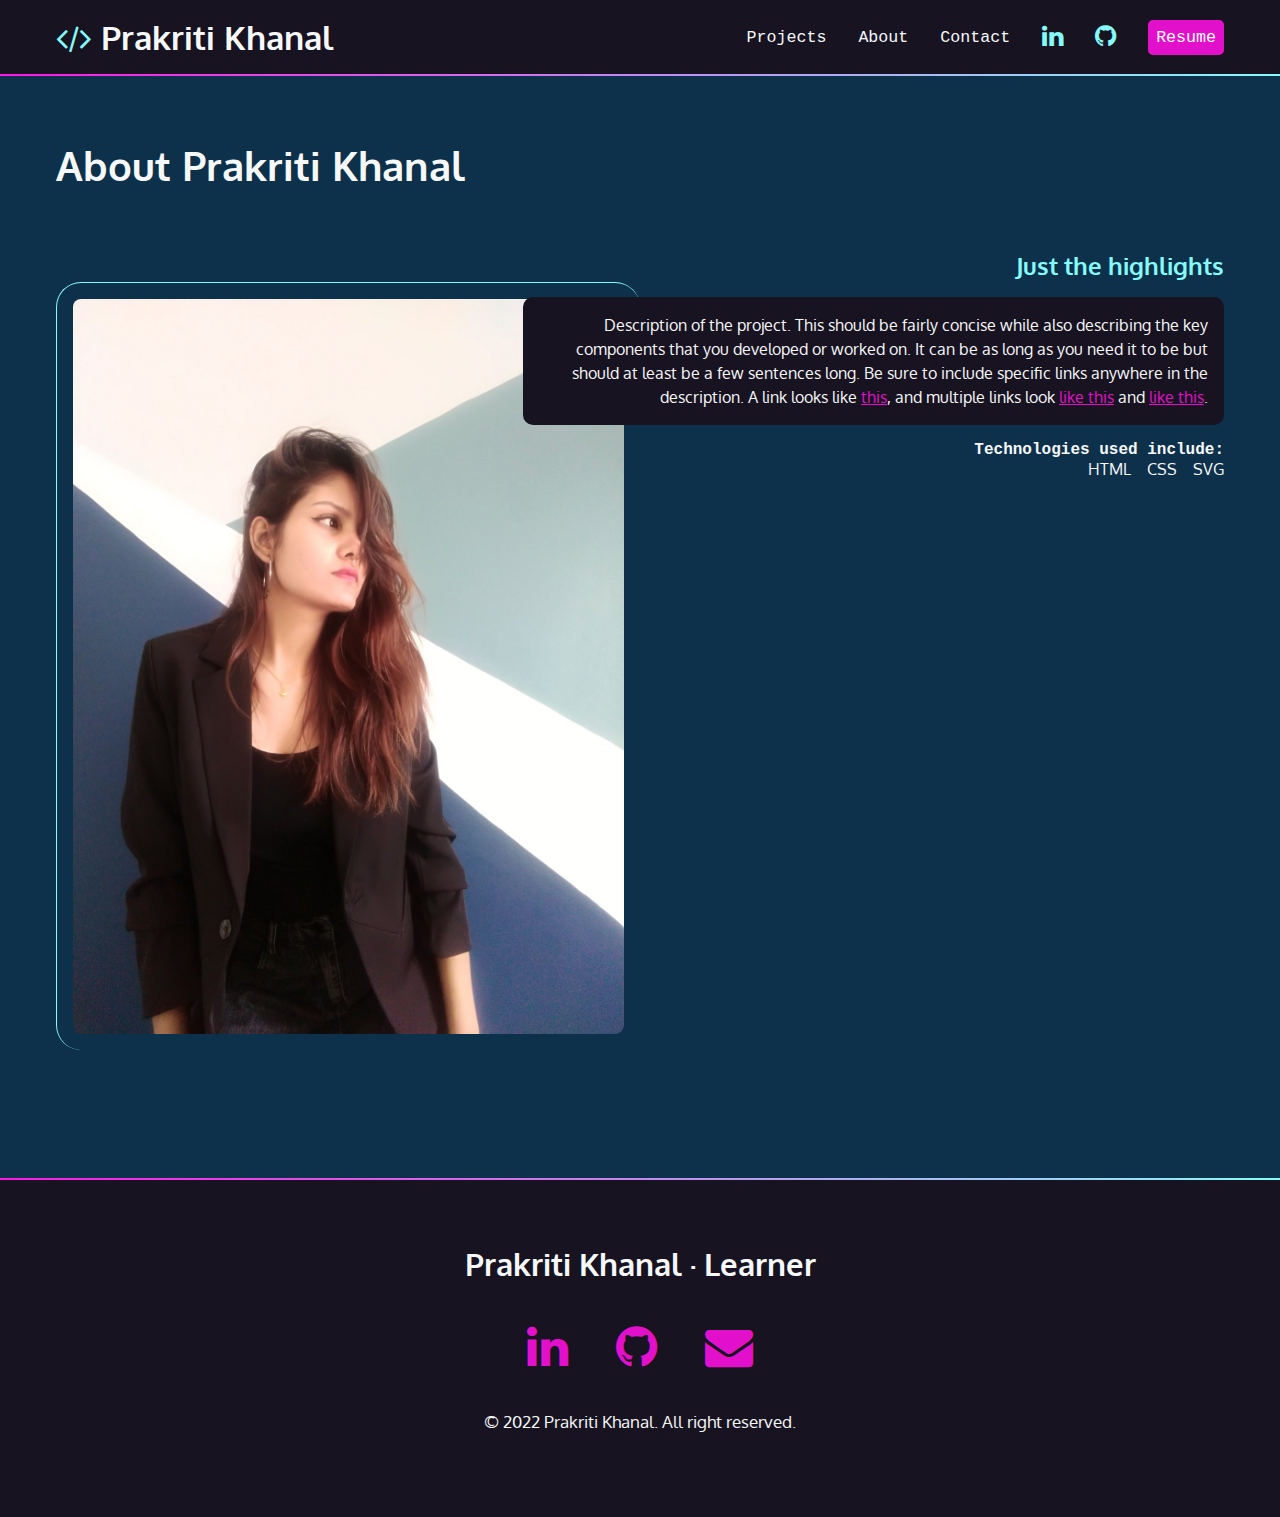
<file: about.html>
<!DOCTYPE html>
<html lang="en">
<head>
    <meta charset="UTF-8">
    <meta http-equiv="X-UA-Compatible" content="IE=edge">
    <meta name="viewport" content="width=device-width, initial-scale=1.0">
    <title>Document</title>
</head>
<link rel="stylesheet" href="style.css">
<link href="https://fonts.googleapis.com/css2?family=Oxygen&display=swap" rel="stylesheet">
<link rel="stylesheet" href="https://cdnjs.cloudflare.com/ajax/libs/font-awesome/4.7.0/css/font-awesome.min.css">


<body>
    <nav>
        <ul>
            <li>
                <h1>
                    <a href="index.html">
                        <span class="fa fa-code" aria-hidden="true"></span>
                        <span>Prakriti Khanal</span>
                    </a>
                </h1>
            </li>
            <li><a href="#projects">Projects</a></li>
            
            <li><a href="about.html">About</a></li>

            <li><a href="#contact">Contact</a></li>

            <li><a href="https://www.linkedin.com/in/prakriti-khanal-2b880b169/"target="_blank"> 
                <span class="fa fa-linkedin" aria-hidden="true"></span> 
                <span class="sr-only">LinkedIn</span></a></li>

            <li><a href="https://github.com/prakritii" target="_blank">
                <span class="fa fa-github" aria-hidden="true">
                </span>
                <span class="sr-only">Github</span></a></li>

                <li>
                    <a href="https://www.dropbox.com/s/3z2hm5gu3v2lrfy/JenKramerCV.pdf?dl=0" class="button">
                        Resume
                    </a>
                </li>
        </ul>
    </nav>

  
    <div class="gradient"></div>
    <div class="section-dkblue">
        <section id="projects">
            <h2>About Prakriti Khanal</h2>
            <article>
                <div class="text">
                    <h3>Just the highlights</h3>
                    <p class="blackbox">
                        Description of the project. This should be fairly concise while 
                        also describing the key components that you developed or worked on.
                        It can be as long as you need it to be but should at least be a few sentences long.
                        Be sure to include specific links anywhere in the description.
                        A link looks like <a href="https://frontendmasters.github.io/grid-flexbox-v2/">this</a>,
                        and multiple links look <a href="#">like this</a> and <a href="#">like this</a>.</p>

                        <h4>Technologies used include:</h4>
                        <ul>
                            <li>HTML</li>
                            <li>CSS</li>
                            <li>SVG</li>

                        </ul>
                </div>
                
                <img src="IMG-c05d14828e681ff3d494ddcc1a0602ab-V.jpg" alt="Prakriti Khanal." />
            </article>

           
        </section>
    </div>

   

    <div class="gradient"></div>
    <div class="section-black">
        <footer>
            <h2>Prakriti Khanal &middot; Learner</h2>
            <ul>
                <li>
                    <a href="https://www.linkedin.com/in/prakriti-khanal-2b880b169/" target="_blank">
                        <span class="fa fa-linkedin" aria-hidden="true"></span>
                        <span class="sr-only">LinkedIn</span>
                    </a>
                </li>
                <li>
                    <a href="https://github.com/prakritii" target="_blank">
                        <span class="fa fa-github" aria-hidden="true"></span>
                        <span class="sr-only">Github</span>
                    </a>
                </li>
                <li>
                    <a href="mailto:prakriteekhanal@gmail.com">
                        <span class="fa fa-envelope" aria-hidden="true"></span>
                        <span class="sr-only">Email</span>
                    </a>
                </li>
            </ul>
            <p><small>&copy; 2022 Prakriti Khanal. All right reserved.</small></p>
        </footer>
    </div>
</body>
</html>
</file>
<file: style.css>
/* variables declared here - these are the colors for our pages, as well as the font stacks and sizes. */
:root {
    --black: #171321;
    --dkblue: #0d314b;
    --plum: #4b0d49;
    --hotmag: #ff17e4;
    --magenta: #e310cb;
    --aqua: #86fbfb;
    --white: #f7f8fa;
    --font-size: 1.3rem;
    --mono: "Oxygen mono", monospace;
    --sans: Oxygen, sans-serif;
}
/* border box model: https://css-tricks.com/box-sizing/ */
html {
    box-sizing: border-box;
}
*,
*::before,
*::after {
    box-sizing: inherit;
}

body {
    padding: 0;
    margin: 0;
    font-family: var(--sans);
    background-color: var(--black);
    color: var(--white);
    font-size: var(--font-size);
}

h1, h2, h3 {
    margin: 0;
}

a {
    color: var(--magenta);
}

a:hover {
    color: var(--hotmag);
    text-decoration: none;
}

img {
    width: 100%;
}

/* background color divs */
.section-plum {
    background-color: var(--plum);
}

.section-dkblue {
    background-color: var(--dkblue);
}

.gradient {
    background: linear-gradient(90deg, rgba(255, 23, 228, 1) 0%, rgba(134, 251, 251, 1) 100%);
    height: 2px;
}

/* intro styles */
#intro {
    padding: 4rem 1rem 10rem 1rem;
    max-width: 1200px;
    margin: 0 auto;
}

#intro p {
    font-size: 1rem;
    line-height: 1.5;
}

#intro .name {
    font-family: var(--mono);
}

.name span {
    font-family: var(--sans);
    font-size: 4rem;
    color: var(--aqua);
    display: block;
}

#intro h2 {
    font-size: 4rem;
    font-weight: normal;
}

#contact {
    width: 400px;
    text-align: center;
    margin: 0 auto;
    padding: 3rem 0;
 }

#contact p:last-child {
    margin-top: 3rem;
}

/* navbar */
nav {
    font-family: var(--mono);
    font-size: 80%;
    padding: 1rem;
}

nav h1 a {
    font-family: var(--sans);
}

nav ul {
    list-style-type: none;
    padding: 0;
    margin: 0;
    display: flex;
    flex-flow: row wrap;
    justify-content: center;
    align-items: center;
    gap: 2rem;
}

nav li:first-child {
    flex-basis: 100%;
    text-align: center;
}

nav [class*="fa-"] {
    font-size: 150%;
    color: var(--aqua);
}

nav h1 [class*="fa-"] {
    font-size: 100%;
    color: var(--aqua);
}

nav a {
    color: var(--white);
    text-decoration: none;
    display: block;
}

/* nav a:hover {
    color: var(--magenta);
} */

nav a:hover,
nav [class*="fa-"]:hover {
    color: var(--magenta);
}

.button {
    background-color: var(--magenta);
    color: white;
    padding: 0.5rem;
    border-radius: 5px;
    font-family: var(--mono);
    text-decoration: none;
}

.button:hover {
    color: var(--white);
    background-color: var(--hotmag);
}

/* footer section */
footer {
    text-align: center;
    padding: 4rem 0;
}

footer ul {
    list-style-type: none;
    padding: 0;
    margin: 2rem 0;
    display: flex;
    flex-flow: row wrap;
    justify-content: center;
    gap: 3rem;
    font-size: 3rem;
}

/* projects section */

#projects {
    padding: 4rem 1rem;
}

#projects h2 {
    font-size: 2.5rem;
    margin-bottom: calc(2.5rem * 1.5);
}

#projects h3 {
    color: var(--aqua);
}

#projects h4 {
    font-size: 1rem;
    font-family: var(--mono);
    margin: 0;
}

.blackbox {
    background-color: var(--black);
    padding: 1rem;
    border-radius: 10px;
    color: var(--white);
    font-size: 1rem;
    line-height: 1.5;
}

#projects ul {
    list-style-type: none;
    padding: 0;
    margin: 0;
    display: flex;
    flex-flow: row wrap;
    justify-content: flex-start;
    gap: 1rem;
    font-size: 1rem;
}

#projects img {
    margin: 2rem 0 4rem 0;
    border-left: 1px solid var(--aqua);
    border-top: 1px solid var(--aqua);
    border-radius: 25px;
    padding: 1rem;
}

@media (min-width: 800px) {
    article {
        display: grid;
        grid-template-columns: repeat(10, 1fr);
        /* gap: 1rem; */
    }

    #projects {
        max-width: 1200px;
        margin: 0 auto;
    }

    #projects img {
        grid-column: 1/6;
        grid-row: 1/2;
    }

    .text {
        grid-column: 5/11;
        grid-row: 1/2;
        order: 2;
        text-align: right;
    }

    #projects ul {
        justify-content: flex-end;
    }

    #projects .reverse .text {
        grid-column: 1/7;
        order: 2;
        text-align: left;
    }

    #projects .reverse img {
        grid-column: 6/11;
        grid-row: 1/2;
    }

    #projects .reverse ul {
        justify-content: flex-start;
    }
}


@media (min-width: 850px) {
    nav {
        max-width: 1200px;
        margin: 0 auto;
    }
    nav li:first-child {
        flex-basis: auto;
        text-align: left;
        margin-right: auto;
    }
}
</file>
